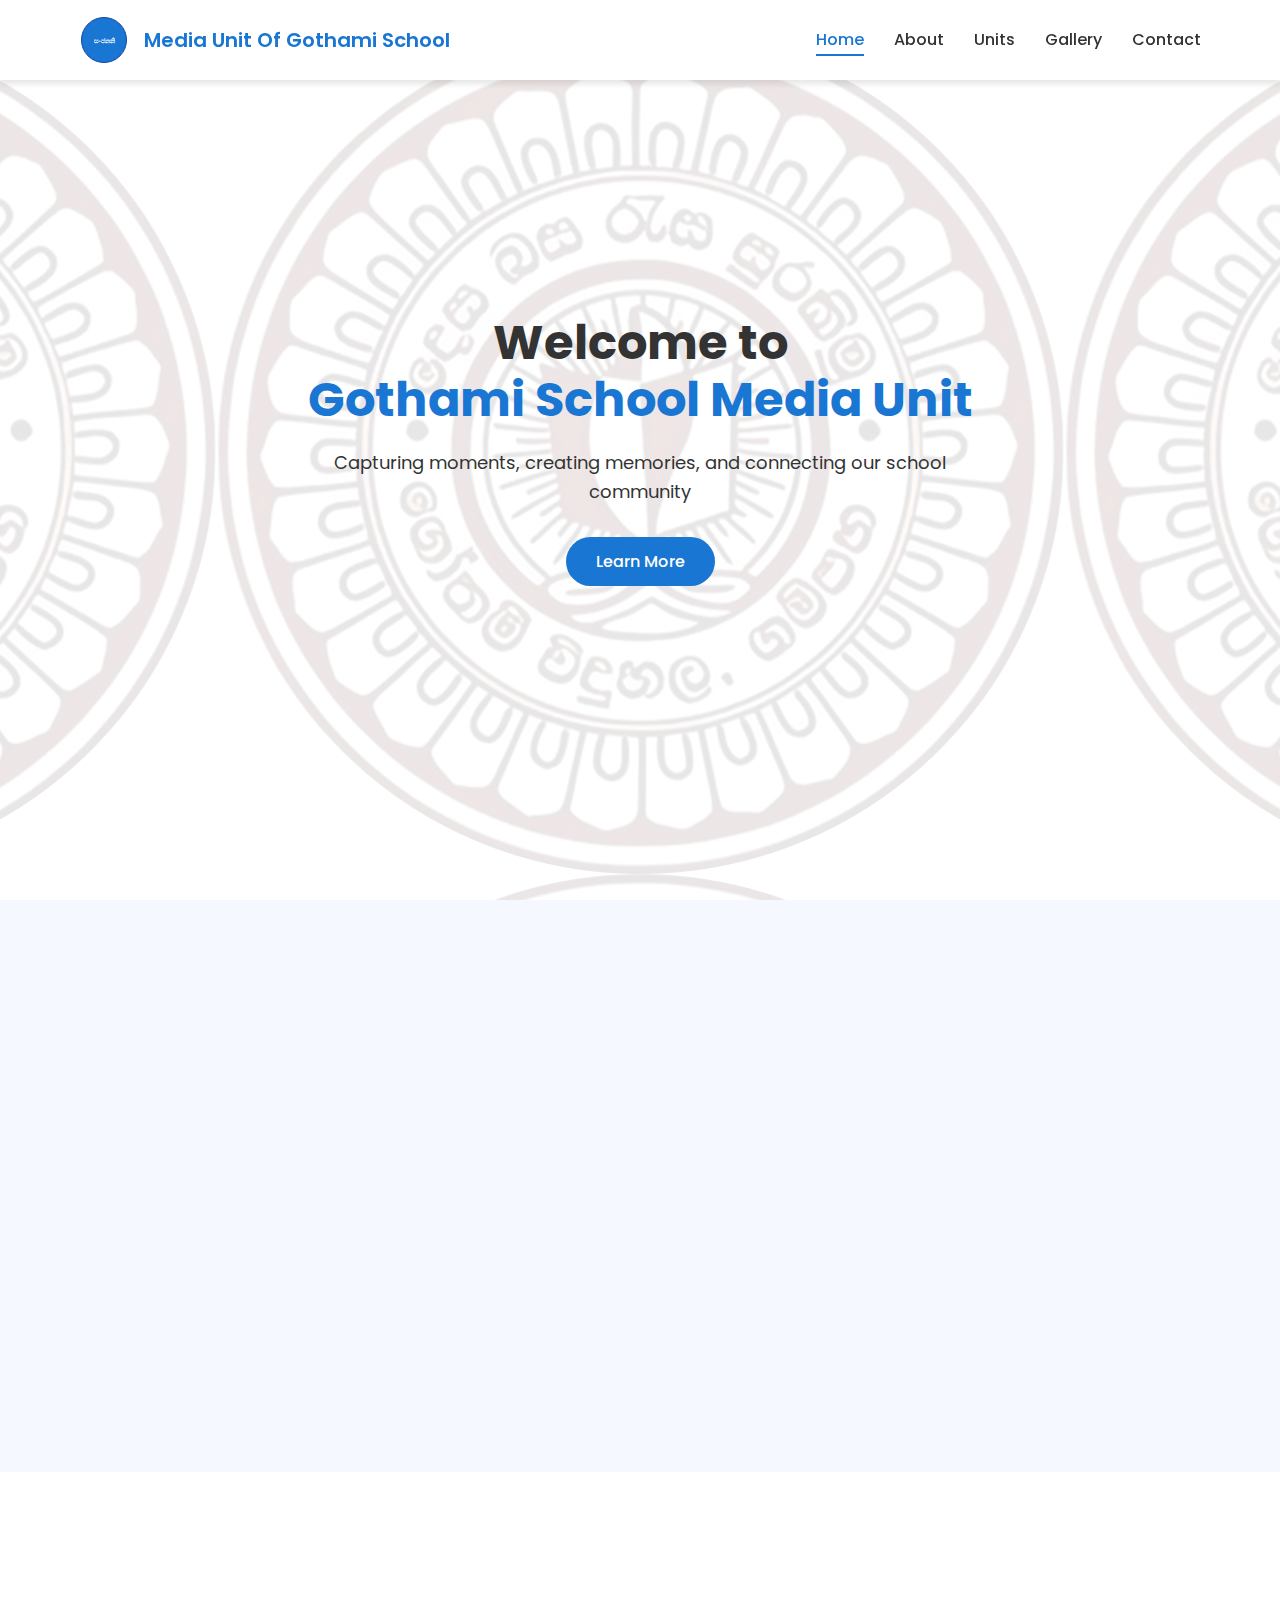
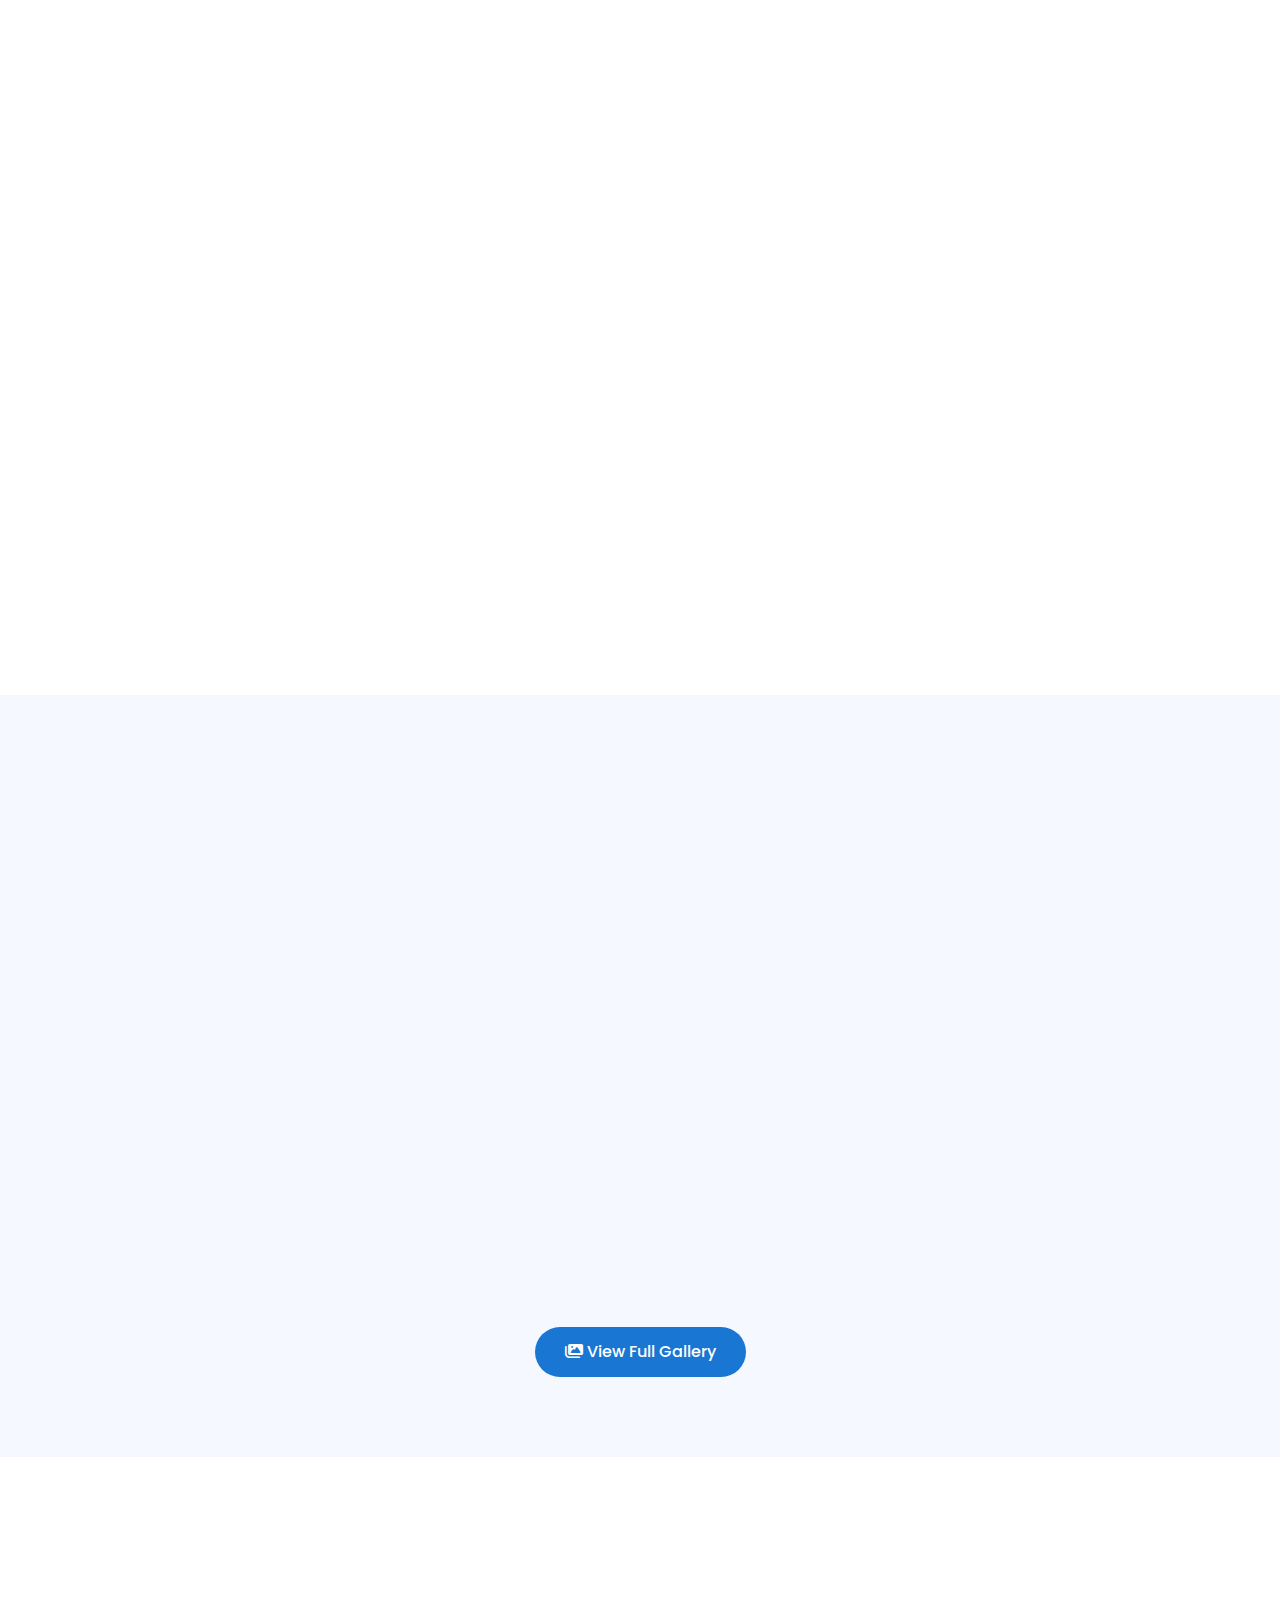
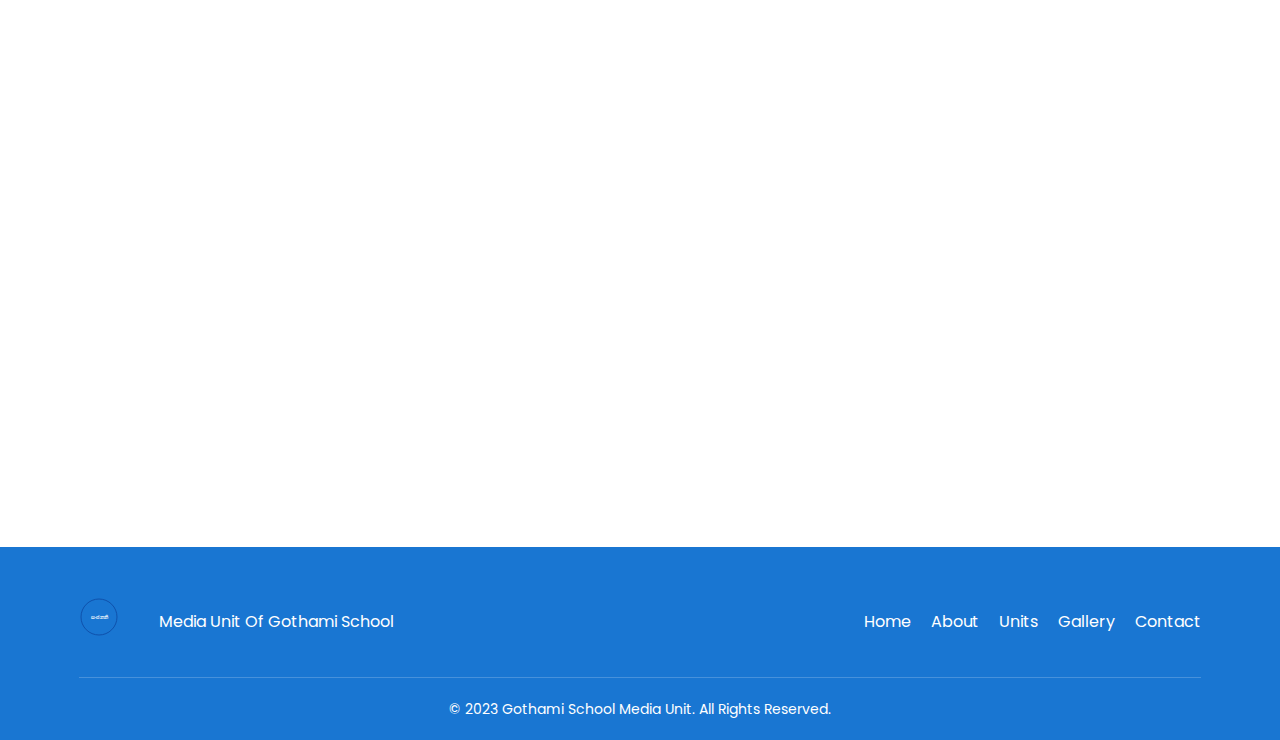
<file: index.html>
<!DOCTYPE html>
<html lang="en">
<head>
    <meta charset="UTF-8">
    <meta name="viewport" content="width=device-width, initial-scale=1.0">
    <meta http-equiv="X-UA-Compatible" content="ie=edge">
    <title>Gothami School Media Unit</title>
    <link rel="stylesheet" href="main.css">
    <link rel="shortcut icon" href="LogoGKV.png" type="image/x-icon">
    <link rel="stylesheet" href="responsive.css">
    <link href="https://fonts.googleapis.com/css2?family=Poppins:wght@300;400;500;600;700&display=swap" rel="stylesheet">
    <link rel="stylesheet" href="https://cdnjs.cloudflare.com/ajax/libs/font-awesome/6.2.0/css/all.min.css">
</head>
<body>
    <!-- Navigation Bar -->
    <nav class="navbar">
        <div class="container nav-container">
            <div class="logo-container">
                <div class="logo">
                    <svg viewBox="0 0 100 100" class="logo-svg">
                        <circle cx="50" cy="50" r="45" class="logo-circle" />
                        <text x="50" y="55" text-anchor="middle" class="logo-text">සංජනනි</text>
                    </svg>
                </div>
                <span class="school-name">Media Unit Of Gothami School</span>
            </div>
            <div class="nav-links">
                <ul>
                    <li><a href="#home" class="active">Home</a></li>
                    <li><a href="#about">About</a></li>
                    <li><a href="#units">Units</a></li>
                    <li><a href="gallery.html">Gallery</a></li>
                    <li><a href="#contact">Contact</a></li>
                </ul>
            </div>
            <div class="hamburger">
                <div class="bar"></div>
                <div class="bar"></div>
                <div class="bar"></div>
            </div>
        </div>
    </nav>

    <!-- Hero Section -->
    <section id="home" class="hero">
        <div class="container">
           <center> <div class="hero-content animate-on-scroll">
                <h1>Welcome to <br><span class="highlight">Gothami School Media Unit</h1></span>
                <p>Capturing moments, creating memories, and connecting our school community</p>
                <a href="#about" class="btn">Learn More</a>
            </center>
            </div>
        </div>
    </section>

    <!-- About Section -->
    <section id="about" class="about">
        <div class="container">
            <div class="section-header animate-on-scroll">
                <h2>About Our Media Unit</h2>
                <div class="underline"></div>
            </div>
            <div class="about-content animate-on-scroll">
                <div class="about-text">
                    <p>
                        The Media Unit of Gothami School is a dynamic team of talented students who manage all media-related activities for school events. Established with a vision to document and showcase the vibrant life of our school, we are committed to excellence in media coverage, technical support, and creative communication.
                    </p>
                    <p>
                        Our team works tirelessly behind the scenes to ensure seamless media operations for all school functions, competitions, celebrations, and special assemblies. From setting up sound systems to capturing precious moments through photography, we take pride in our contribution to the school community.
                    </p>
                </div>
                <div class="about-image">
                    <div class="image-container">
                       
                    </div>
                </div>
            </div>
        </div>
    </section>

    <!-- Units Section -->
    <section id="units" class="units">
        <div class="container">
            <div class="section-header animate-on-scroll">
                <h2>Our Specialized Units</h2>
                <div class="underline"></div>
            </div>
            <div class="units-container">
                <!-- Technical Unit -->
                <div class="unit-card animate-on-scroll">
                    <div class="unit-icon">
                        <i class="fas fa-cogs"></i>
                    </div>
                    <h3>Technical Unit</h3>
                    <p>
                        Our technical team is responsible for managing all audio and video equipment during school events. From setting up sound systems and microphones to managing projectors and lighting, this unit ensures that all technical aspects of an event run smoothly.
                    </p>
                    <p>
                        The team is trained in troubleshooting common technical issues and works closely with event organizers to meet specific requirements for different occasions.
                    </p>
                </div>

                <!-- Camera Unit -->
                <div class="unit-card animate-on-scroll">
                    <div class="unit-icon">
                        <i class="fas fa-camera"></i>
                    </div>
                    <h3>Camera Unit</h3>
                    <p>
                        The Camera Unit specializes in photography and videography for all school events. This talented team captures candid moments, formal photographs, and creates video coverage of important school functions.
                    </p>
                    <p>
                        Through their creative lens, they document the history of our school, preserving memories for years to come. The unit also assists in creating content for the school website and social media platforms.
                    </p>
                </div>

                <!-- Announcement Unit -->
                <div class="unit-card animate-on-scroll">
                    <div class="unit-icon">
                        <i class="fas fa-microphone"></i>
                    </div>
                    <h3>Announcement Unit</h3>
                    <p>
                        The Announcement Unit is responsible for all public speaking aspects during events. This includes compering, making announcements, and controlling audio during programs.
                    </p>
                    <p>
                        Members of this unit are trained in public speaking, have excellent communication skills, and work to ensure clear and timely information is conveyed to audiences during all school functions.
                    </p>
                </div>
            </div>
        </div>
    </section>

    <!-- Gallery Section -->
    <section id="gallery" class="gallery">
        <div class="container">
            <div class="section-header animate-on-scroll">
                <h2>Event Gallery</h2>
                <div class="underline"></div>
            </div>
            <div class="slider-container animate-on-scroll">
                <div class="slider">
                    <div class="slide active">
                        <div class="slide-content">
                            <i class="fas fa-graduation-cap slide-icon"></i>
                            <h3>Teacher's Day 2024</h3>
                        </div>
                    </div>
                    <div class="slide">
                        <div class="slide-content">
                            <i class="fas fa-theater-masks slide-icon"></i>
                            <h3>Children's Day 2024</h3>
                        </div>
                    </div>
                    <div class="slide">
                        <div class="slide-content">
                            <i class="fas fa-trophy slide-icon"></i>
                            <h3>Sports Meet</h3>
                        </div>
                    </div>
                    <div class="slide">
                        <div class="slide-content">
                            <i class="fas fa-microscope slide-icon"></i>
                            <h3>Diriya Sisu Pola 2024</h3>
                        </div>
                    </div>
                </div>
                <div class="slider-controls">
                    <button class="prev-btn"><i class="fas fa-chevron-left"></i></button>
                    <div class="dots-container"></div>
                    <button class="next-btn"><i class="fas fa-chevron-right"></i></button>
                </div>
            </div>
            <div style="text-align: center; margin-top: 30px;">
                <a href="gallery.html" class="btn">
                    <i class="fas fa-images"></i> View Full Gallery
                </a>
            </div>
        </div>
    </section>

    <!-- Contact Section -->
    <section id="contact" class="contact">
        <div class="container">
            <div class="section-header animate-on-scroll">
                <h2>Contact Us</h2>
                <div class="underline"></div>
            </div>
            <div class="contact-content animate-on-scroll">
                <div class="contact-info">
                    <div class="contact-item">
                        <i class="fas fa-map-marker-alt"></i>
                        <p>51 Vishaka Rd, Gampaha</p>
                    </div>
                    <div class="contact-item">
                        <i class="fas fa-envelope"></i>
                        <p>gmgothamikv@gmail.com</p>
                    </div>
                    <div class="contact-item">
                        <i class="fas fa-phone"></i>
                        <p>0332222207</p>
                    </div>
                    <div class="social-links">
                        <a href="https://www.facebook.com/profile.php?id=61550895933868" class="social-link"><i class="fab fa-facebook-f"></i></a>
                        <a href="#" class="social-link"><i class="fab fa-youtube"></i></a>
                    </div>
                </div>
                <div class="contact-form">
                    <form id="contactForm">
                        <div class="form-group">
                            <input type="text" id="name" name="name" placeholder="Your Name" required>
                        </div>
                        <div class="form-group">
                            <input type="email" id="email" name="email" placeholder="Your Email" required>
                        </div>
                        <div class="form-group">
                            <textarea id="message" name="message" placeholder="Your Message" required></textarea>
                        </div>
                        <button type="submit" class="btn submit-btn">Send Message</button>
                    </form>
                </div>
            </div>
        </div>
    </section>

    <!-- Footer -->
    <footer>
        <div class="container">
            <div class="footer-content">
                <div class="footer-logo">
                    <div class="logo">
                        <svg viewBox="0 0 100 100" class="logo-svg footer-logo-svg">
                            <circle cx="50" cy="50" r="45" class="logo-circle" />
                            <text x="50" y="55" text-anchor="middle" class="logo-text">සංජනනි</text>
                        </svg>
                    </div>
                    <span>Media Unit Of Gothami School</span>
                </div>
                <div class="footer-links">
                    <ul>
                        <li><a href="#home">Home</a></li>
                        <li><a href="#about">About</a></li>
                        <li><a href="#units">Units</a></li>
                        <li><a href="gallery.html">Gallery</a></li>
                        <li><a href="#contact">Contact</a></li>
                    </ul>
                </div>
            </div>
            <div class="copyright">
                <p>&copy; 2023 Gothami School Media Unit. All Rights Reserved.</p>
            </div>
        </div>
    </footer>

    <script src="main.js"></script>
    <script src="slider.js"></script>
</body>
</html>
</file>
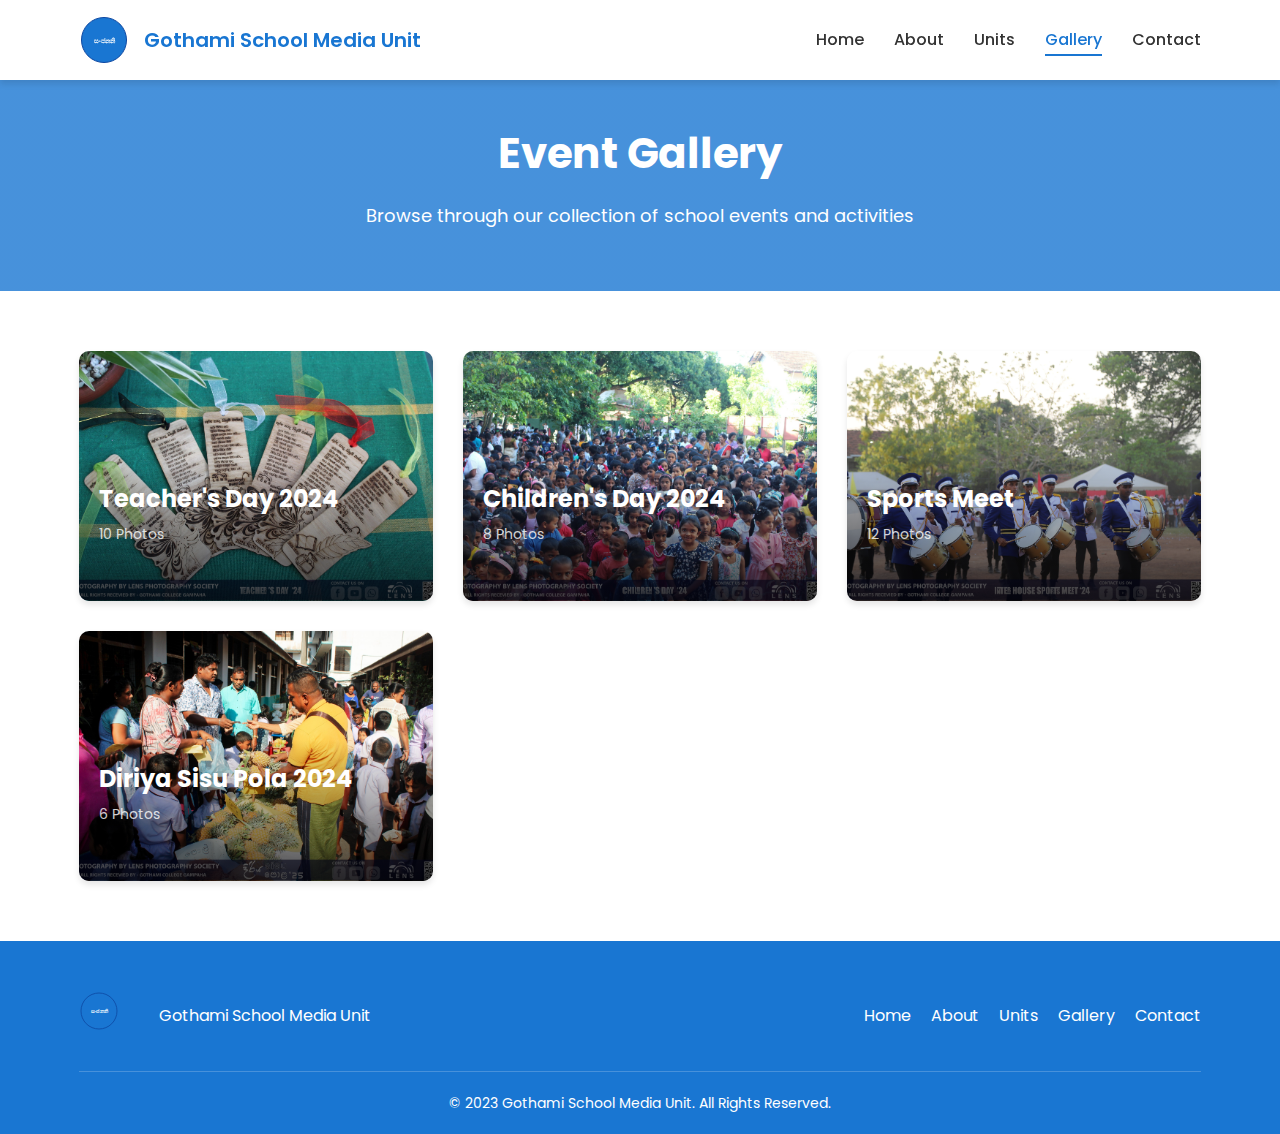
<file: gallery.html>
<!DOCTYPE html>
<html lang="en">
<head>
    <meta charset="UTF-8">
    <meta name="viewport" content="width=device-width, initial-scale=1.0">
    <meta http-equiv="X-UA-Compatible" content="ie=edge">
    <title>Event Gallery - Gothami School Media Unit</title>
    <link rel="stylesheet" href="main.css">
    <link rel="stylesheet" href="responsive.css">
    <link rel="shortcut icon" href="LogoGKV.png" type="image/x-icon">
    <link rel="stylesheet" href="gallery.css">
    <link href="https://fonts.googleapis.com/css2?family=Poppins:wght@300;400;500;600;700&display=swap" rel="stylesheet">
    <link rel="stylesheet" href="https://cdnjs.cloudflare.com/ajax/libs/font-awesome/6.2.0/css/all.min.css">
</head>
<body>
    <!-- Navigation Bar -->
    <nav class="navbar">
        <div class="container nav-container">
            <div class="logo-container">
                <div class="logo">
                    <svg viewBox="0 0 100 100" class="logo-svg">
                        <circle cx="50" cy="50" r="45" class="logo-circle" />
                        <text x="50" y="55" text-anchor="middle" class="logo-text">සංජනනි</text>
                    </svg>
                </div>
                <span class="school-name">Gothami School Media Unit</span>
            </div>
            <div class="nav-links">
                <ul>
                    <li><a href="index.html">Home</a></li>
                    <li><a href="index.html#about">About</a></li>
                    <li><a href="index.html#units">Units</a></li>
                    <li><a href="gallery.html" class="active">Gallery</a></li>
                    <li><a href="index.html#contact">Contact</a></li>
                </ul>
            </div>
            <div class="hamburger">
                <div class="bar"></div>
                <div class="bar"></div>
                <div class="bar"></div>
            </div>
        </div>
    </nav>

    <!-- Page Header -->
    <section class="page-header">
        <div class="container">
            <h1>Event Gallery</h1>
            <p>Browse through our collection of school events and activities</p>
        </div>
    </section>

    <!-- Gallery Albums Section -->
    <section class="gallery-albums">
        <div class="container">
            <!-- Annual Prize Giving Album -->
            <div class="album-card" onclick="location.href='albem-teacherday.html'">
                <div class="album-image prize-giving-bg">
                    <div class="album-overlay">
                        <h3>Teacher's Day 2024</h3>
                        <p>10 Photos</p>
                        <span class="view-album">View Album <i class="fas fa-arrow-right"></i></span>
                    </div>
                </div>
            </div>

            <!-- Cultural Festival Album -->
            <div class="album-card" onclick="location.href='albem-childrenday.html'">
                <div class="album-image cultural-festival-bg">
                    <div class="album-overlay">
                        <h3>Children's Day 2024</h3>
                        <p>8 Photos</p>
                        <span class="view-album">View Album <i class="fas fa-arrow-right"></i></span>
                    </div>
                </div>
            </div>

            <!-- Sports Meet Album -->
            <div class="album-card" onclick="location.href='albem-sport-meet.html'">
                <div class="album-image sports-meet-bg">
                    <div class="album-overlay">
                        <h3>Sports Meet</h3>
                        <p>12 Photos</p>
                        <span class="view-album">View Album <i class="fas fa-arrow-right"></i></span>
                    </div>
                </div>
            </div>

            <!-- Science Exhibition Album -->
            <div class="album-card" onclick="location.href='albem-pola.html'">
                <div class="album-image science-exhibition-bg">
                    <div class="album-overlay">
                        <h3>Diriya Sisu Pola 2024</h3>
                        <p>6 Photos</p>
                        <span class="view-album">View Album <i class="fas fa-arrow-right"></i></span>
                    </div>
                </div>
            </div>
        </div>
    </section>

    <!-- Footer -->
    <footer>
        <div class="container">
            <div class="footer-content">
                <div class="footer-logo">
                    <div class="logo">
                        <svg viewBox="0 0 100 100" class="logo-svg footer-logo-svg">
                            <circle cx="50" cy="50" r="45" class="logo-circle" />
                            <text x="50" y="55" text-anchor="middle" class="logo-text">සංජනනි</text>
                        </svg>
                    </div>
                    <span>Gothami School Media Unit</span>
                </div>
                <div class="footer-links">
                    <ul>
                        <li><a href="index.html">Home</a></li>
                        <li><a href="index.html#about">About</a></li>
                        <li><a href="index.html#units">Units</a></li>
                        <li><a href="gallery.html">Gallery</a></li>
                        <li><a href="index.html#contact">Contact</a></li>
                    </ul>
                </div>
            </div>
            <div class="copyright">
                <p>&copy; 2023 Gothami School Media Unit. All Rights Reserved.</p>
            </div>
        </div>
    </footer>

    <script src="main.js"></script>
</body>
</html>
</file>
<file: main.css>
/* Base Styles */
:root {
    --primary-color: #1976D2; /* Soft blue */
    --secondary-color: #2196F3; /* Lighter blue */
    --accent-color: #0D47A1; /* Darker blue */
    --text-color: #333333;
    --light-text: #FFFFFF;
    --background-color: #FFFFFF;
    --light-bg: #F5F9FF;
    --shadow: 0 4px 6px rgba(0, 0, 0, 0.1);
    --transition: all 0.3s ease;
}

* {
    margin: 0;
    padding: 0;
    box-sizing: border-box;
}

html {
    scroll-behavior: smooth;
}

body {
    font-family: 'Poppins', sans-serif;
    line-height: 1.6;
    color: var(--text-color);
    background-color: var(--background-color);
    overflow-x: hidden;
}

.container {
    width: 90%;
    max-width: 1200px;
    margin: 0 auto;
    padding: 0 15px;
}

section {
    padding: 80px 0;
}

a {
    text-decoration: none;
    color: inherit;
    transition: var(--transition);
}

ul {
    list-style: none;
}

.btn {
    display: inline-block;
    background-color: var(--primary-color);
    color: var(--light-text);
    padding: 12px 30px;
    border-radius: 50px;
    font-weight: 500;
    transition: var(--transition);
    border: none;
    cursor: pointer;
    text-align: center;
}

.btn:hover {
    background-color: var(--accent-color);
    transform: translateY(-3px);
    box-shadow: var(--shadow);
}

/* Animations */
.animate-on-scroll {
    opacity: 0;
    transform: translateY(30px);
    transition: opacity 0.8s ease, transform 0.8s ease;
}

.animate-on-scroll.active {
    opacity: 1;
    transform: translateY(0);
}

.section-header {
    text-align: center;
    margin-bottom: 40px;
}

.section-header h2 {
    font-size: 36px;
    color: var(--primary-color);
    margin-bottom: 10px;
    font-weight: 600;
}

.underline {
    height: 4px;
    width: 70px;
    background-color: var(--secondary-color);
    margin: 0 auto;
    border-radius: 2px;
}

/* Navbar Styles */
.navbar {
    position: fixed;
    top: 0;
    left: 0;
    width: 100%;
    background-color: var(--background-color);
    box-shadow: var(--shadow);
    z-index: 1000;
    transition: var(--transition);
}

.nav-container {
    display: flex;
    justify-content: space-between;
    align-items: center;
    height: 80px;
}

.logo-container {
    display: flex;
    align-items: center;
}

.logo {
    width: 50px;
    height: 50px;
    margin-right: 15px;
}

.logo-svg {
    width: 100%;
    height: 100%;
}

.logo-circle {
    fill: var(--primary-color);
    stroke: var(--accent-color);
    stroke-width: 2;
}

.logo-text {
    fill: var(--light-text);
    font-size: 13px;
    font-weight: bold;
}

.school-name {
    font-size: 20px;
    font-weight: 600;
    color: var(--primary-color);
}

.nav-links ul {
    display: flex;
}

.nav-links li {
    margin-left: 30px;
}

.nav-links a {
    font-weight: 500;
    color: var(--text-color);
    position: relative;
}

.nav-links a::after {
    content: '';
    position: absolute;
    bottom: -5px;
    left: 0;
    width: 0;
    height: 2px;
    background-color: var(--primary-color);
    transition: var(--transition);
}

.nav-links a:hover::after,
.nav-links a.active::after {
    width: 100%;
}

.nav-links a:hover,
.nav-links a.active {
    color: var(--primary-color);
}

.hamburger {
    display: none;
    cursor: pointer;
}

.bar {
    width: 25px;
    height: 3px;
    background-color: var(--primary-color);
    margin: 5px 0;
    transition: var(--transition);
    border-radius: 5px;
}

/* Hero Section */
.hero {
    height: 100vh;
    display: flex;
    align-items: center;
    background: linear-gradient(rgba(255, 255, 255, 0.9), rgba(255, 255, 255, 0.9)), url('LogoGKV.png');
    background-size: fill;
    background-position: center;
    background-attachment: fixed;
    position: relative;
}

.hero-content {
    max-width: 700px;
}

.hero-content h1 {
    font-size: 48px;
    margin-bottom: 20px;
    line-height: 1.2;
    color: var(--text-color);
}

.hero-content .highlight {
    color: var(--primary-color);
}

.hero-content p {
    font-size: 18px;
    margin-bottom: 30px;
    color: var(--text-color);
}

/* About Section */
.about {
    background-color: var(--light-bg);
}

.about-content {
    display: grid;
    grid-template-columns: 1fr 1fr;
    gap: 40px;
    align-items: center;
}

.about-text p {
    margin-bottom: 20px;
    font-size: 16px;
}

.image-container {
    width: 100%;
    height: 300px;
    border-radius: 10px;
    display: flex;
    justify-content: center;
    align-items: center;
    box-shadow: var(--shadow);
    background-image: url('about.jpg'); /* Add your image URL here */
    background-repeat: no-repeat; /* Prevent image tiling */
    background-position: center; /* Center the image */
    background-size: contain; /* Or 'cover' depending on your preference */
}


/* Units Section */
.units-container {
    display: grid;
    grid-template-columns: repeat(3, 1fr);
    gap: 30px;
}

.unit-card {
    background-color: var(--light-bg);
    padding: 30px;
    border-radius: 10px;
    box-shadow: var(--shadow);
    transition: var(--transition);
    text-align: center;
}

.unit-card:hover {
    transform: translateY(-10px);
    box-shadow: 0 10px 20px rgba(0, 0, 0, 0.1);
}

.unit-icon {
    width: 80px;
    height: 80px;
    background-color: var(--primary-color);
    border-radius: 50%;
    display: flex;
    justify-content: center;
    align-items: center;
    margin: 0 auto 20px;
}

.unit-icon i {
    font-size: 35px;
    color: var(--light-text);
}

.unit-card h3 {
    margin-bottom: 15px;
    color: var(--primary-color);
    font-size: 22px;
}

.unit-card p {
    font-size: 15px;
    margin-bottom: 15px;
}

/* Gallery Section */
.gallery {
    background-color: var(--light-bg);
}

.slider-container {
    position: relative;
    max-width: 800px;
    margin: 0 auto;
    overflow: hidden;
}

.slider {
    display: flex;
    overflow: hidden;
    height: 350px;
    border-radius: 10px;
    box-shadow: var(--shadow);
}

/* In your CSS file (e.g., style.css) */

.slide {
    width: 100%;
    flex-shrink: 0;
    opacity: 0;
    transition: opacity 0.5s ease-in-out, background-image 0.5s ease-in-out; /* Added transition for background-image */
    position: absolute;
    left: 0;
    top: 0;
    height: 100%;
    background-color: var(--primary-color); /* Default background color */
    display: flex;
    justify-content: center;
    align-items: center;
    background-repeat: no-repeat; /* Prevent image tiling */
    background-position: center; /* Center the image */
    background-size: cover; /* Or 'contain' depending on your preference */
}

.slide.active {
    opacity: 1;
    z-index: 1;
}

/* Add specific background images for each slide */
.slide:nth-child(1) {
    background-image: url('about.jpg'); /* Replace with your image path */
}

.slide:nth-child(2) {
    background-image: url('children.jpg'); /* Replace with your image path */
}

.slide:nth-child(3) {
    background-image: url('sport.jpg'); /* Replace with your image path */
}

.slide:nth-child(4) {
    background-image: url('pola.jpg'); /* Replace with your image path */
}

.slide-content {
    text-align: center;
    color: var(--light-text);
    padding: 0 30px;
    background-color: rgba(43 42 42 / 50%); /* Optional: Add a semi-transparent overlay for better text readability */
    border-radius: 10px; /* Optional: Add rounded corners to the content area */
    padding: 20px; /* Optional: Add more padding to the content area */
}

.slide-icon {
    font-size: 60px;
    margin-bottom: 20px;
}

.slide-content h3 {
    font-size: 28px;
    margin-bottom: 15px;
}

.slide-content p {
    font-size: 16px;
}
.slider-controls {
    display: flex;
    justify-content: center;
    align-items: center;
    margin-top: 20px;
}

.prev-btn, .next-btn {
    background-color: var(--primary-color);
    color: var(--light-text);
    border: none;
    width: 40px;
    height: 40px;
    border-radius: 50%;
    display: flex;
    justify-content: center;
    align-items: center;
    cursor: pointer;
    transition: var(--transition);
}

.prev-btn:hover, .next-btn:hover {
    background-color: var(--accent-color);
}

.dots-container {
    display: flex;
    justify-content: center;
    margin: 0 20px;
}

.dot {
    width: 12px;
    height: 12px;
    background-color: var(--light-text);
    border: 2px solid var(--primary-color);
    border-radius: 50%;
    margin: 0 5px;
    cursor: pointer;
    transition: var(--transition);
}

.dot.active {
    background-color: var(--primary-color);
}

/* Contact Section */
.contact-content {
    display: grid;
    grid-template-columns: 1fr 1fr;
    gap: 40px;
}

.contact-info {
    display: flex;
    flex-direction: column;
    gap: 20px;
}

.contact-item {
    display: flex;
    align-items: center;
    gap: 15px;
}

.contact-item i {
    width: 50px;
    height: 50px;
    background-color: var(--primary-color);
    color: var(--light-text);
    border-radius: 50%;
    display: flex;
    justify-content: center;
    align-items: center;
    font-size: 20px;
}

.social-links {
    display: flex;
    gap: 15px;
    margin-top: 20px;
}

.social-link {
    width: 40px;
    height: 40px;
    background-color: var(--primary-color);
    color: var(--light-text);
    border-radius: 50%;
    display: flex;
    justify-content: center;
    align-items: center;
    transition: var(--transition);
}

.social-link:hover {
    background-color: var(--accent-color);
    transform: translateY(-3px);
}

.contact-form {
    background-color: var(--light-bg);
    padding: 30px;
    border-radius: 10px;
    box-shadow: var(--shadow);
}

.form-group {
    margin-bottom: 20px;
}

.form-group input,
.form-group textarea {
    width: 100%;
    padding: 12px 15px;
    border: 1px solid #ddd;
    border-radius: 5px;
    font-family: 'Poppins', sans-serif;
    font-size: 16px;
    transition: var(--transition);
}

.form-group input:focus,
.form-group textarea:focus {
    border-color: var(--primary-color);
    outline: none;
}

.form-group textarea {
    resize: vertical;
    min-height: 150px;
}

.submit-btn {
    width: 100%;
}

/* Footer */
footer {
    background-color: var(--primary-color);
    color: var(--light-text);
    padding: 50px 0 20px;
}

.footer-content {
    display: flex;
    justify-content: space-between;
    align-items: center;
    margin-bottom: 30px;
}

.footer-logo {
    display: flex;
    align-items: center;
    gap: 15px;
}

.footer-logo-svg {
    width: 40px;
    height: 40px;
}

.footer-links ul {
    display: flex;
    gap: 20px;
}

.footer-links a {
    color: var(--light-text);
    transition: var(--transition);
}

.footer-links a:hover {
    color: #BBE1FF;
}

.copyright {
    text-align: center;
    border-top: 1px solid rgba(255, 255, 255, 0.2);
    padding-top: 20px;
    font-size: 14px;
}
</file>
<file: responsive.css>
/* Responsive Styles */

/* Tablet View */
@media screen and (max-width: 992px) {
    .section-header h2 {
        font-size: 30px;
    }

    .hero-content h1 {
        font-size: 40px;
    }

    .hero-content p {
        font-size: 16px;
    }

    .units-container {
        grid-template-columns: repeat(2, 1fr);
    }

    .contact-content {
        grid-template-columns: 1fr;
        gap: 30px;
    }

    .contact-info {
        order: 2;
    }

    .contact-form {
        order: 1;
    }

    .about-content {
        grid-template-columns: 1fr;
    }

    .about-image {
        display: none;
    }
}

/* Mobile View */
@media screen and (max-width: 768px) {
    .nav-links {
        position: fixed;
        top: 80px;
        left: -100%;
        width: 100%;
        height: calc(100vh - 80px);
        background-color: var(--background-color);
        transition: 0.5s;
        box-shadow: 0 5px 5px rgba(0, 0, 0, 0.1);
        overflow-y: auto;
    }

    .nav-links.active {
        left: 0;
    }

    .nav-links ul {
        flex-direction: column;
        align-items: center;
        padding: 40px 0;
    }

    .nav-links li {
        margin: 15px 0;
    }

    .hamburger {
        display: block;
    }

    .hamburger.active .bar:nth-child(1) {
        transform: translateY(8px) rotate(45deg);
    }

    .hamburger.active .bar:nth-child(2) {
        opacity: 0;
    }

    .hamburger.active .bar:nth-child(3) {
        transform: translateY(-8px) rotate(-45deg);
    }

    .section-header h2 {
        font-size: 26px;
    }

    .hero-content h1 {
        font-size: 32px;
    }

    .hero-content p {
        font-size: 15px;
    }

    .units-container {
        grid-template-columns: 1fr;
    }

    .footer-content {
        flex-direction: column;
        gap: 20px;
        text-align: center;
    }

    .footer-logo {
        flex-direction: column;
    }

    .footer-links ul {
        flex-wrap: wrap;
        justify-content: center;
    }
}

/* Small Mobile View */
@media screen and (max-width: 480px) {
    .nav-container {
        height: 70px;
    }

    .logo {
        width: 40px;
        height: 40px;
    }

    .school-name {
        font-size: 16px;
    }

    .nav-links {
        top: 70px;
        height: calc(100vh - 70px);
    }

    section {
        padding: 60px 0;
    }

    .section-header {
        margin-bottom: 30px;
    }

    .hero-content h1 {
        font-size: 28px;
    }

    .hero-content p {
        font-size: 14px;
    }

    .btn {
        padding: 10px 25px;
        font-size: 14px;
    }

    .about-text p {
        font-size: 14px;
    }

    .unit-card {
        padding: 20px;
    }

    .unit-icon {
        width: 60px;
        height: 60px;
    }

    .unit-icon i {
        font-size: 25px;
    }

    .unit-card h3 {
        font-size: 18px;
    }

    .unit-card p {
        font-size: 14px;
    }

    .slide-content h3 {
        font-size: 22px;
    }

    .slide-content p {
        font-size: 14px;
    }

    .contact-item i {
        width: 40px;
        height: 40px;
        font-size: 16px;
    }

    .form-group input,
    .form-group textarea {
        padding: 10px;
        font-size: 14px;
    }
}
</file>
<file: gallery.css>
/* Gallery Page Styles */
.page-header {
    background: linear-gradient(rgba(25, 118, 210, 0.8), rgba(25, 118, 210, 0.8)), url('https://images.unsplash.com/photo-1491841550275-ad7854e35ca6?ixlib=rb-1.2.1&auto=format&fit=crop&w=1350&q=80');
    background-size: cover;
    background-position: center;
    color: var(--light-text);
    text-align: center;
    padding: 120px 0 60px;
}

.page-header h1 {
    font-size: 42px;
    margin-bottom: 15px;
}

.page-header p {
    font-size: 18px;
    max-width: 600px;
    margin: 0 auto;
}

/* Album Cards */
.gallery-albums {
    padding: 60px 0;
}

.gallery-albums .container {
    display: grid;
    grid-template-columns: repeat(auto-fill, minmax(300px, 1fr));
    gap: 30px;
}

.album-card {
    border-radius: 10px;
    overflow: hidden;
    box-shadow: var(--shadow);
    cursor: pointer;
    transition: var(--transition);
}

.album-card:hover {
    transform: translateY(-10px);
    box-shadow: 0 12px 20px rgba(0, 0, 0, 0.15);
}

.album-image {
    height: 250px;
    background-size: cover;
    background-position: center;
    position: relative;
}

.album-overlay {
    position: absolute;
    bottom: 0;
    left: 0;
    width: 100%;
    background: linear-gradient(transparent, rgba(0, 0, 0, 0.7));
    color: white;
    padding: 20px;
    transition: var(--transition);
}

.album-card:hover .album-overlay {
    background: linear-gradient(transparent, rgba(13, 71, 161, 0.8));
}

.album-overlay h3 {
    font-size: 24px;
    margin-bottom: 5px;
}

.album-overlay p {
    font-size: 14px;
    margin-bottom: 10px;
    opacity: 0.8;
}

.view-album {
    font-size: 14px;
    font-weight: 500;
    display: inline-block;
    opacity: 0;
    transform: translateY(10px);
    transition: var(--transition);
}

.album-card:hover .view-album {
    opacity: 1;
    transform: translateY(0);
}

.prize-giving-bg {
    background-image: url('about.jpg');
}

.cultural-festival-bg {
    background-image: url('children.jpg');
}

.sports-meet-bg {
    background-image: url('sport.jpg');
}

.science-exhibition-bg {
    background-image: url('pola.jpg');
}

/* Photo Gallery Page */
.photo-container {
    display: grid;
    grid-template-columns: repeat(auto-fill, minmax(300px, 1fr));
    gap: 20px;
    margin-top: 40px;
}

.photo-item {
    border-radius: 8px;
    overflow: hidden;
    box-shadow: var(--shadow);
    position: relative;
}

.photo-item img {
    width: 100%;
    height: 250px;
    object-fit: cover;
    display: block;
    transition: var(--transition);
}

.photo-item:hover img {
    transform: scale(1.05);
}

.photo-overlay {
    position: absolute;
    bottom: 0;
    left: 0;
    width: 100%;
    padding: 15px;
    background: linear-gradient(transparent, rgba(0, 0, 0, 0.7));
    color: white;
    opacity: 0;
    transition: var(--transition);
}

.photo-item:hover .photo-overlay {
    opacity: 1;
}

.photo-overlay h4 {
    font-size: 16px;
    margin-bottom: 5px;
}

.photo-overlay p {
    font-size: 12px;
    margin-bottom: 10px;
    opacity: 0.8;
}

.download-btn {
    background-color: var(--primary-color);
    color: white;
    border: none;
    padding: 6px 12px;
    border-radius: 4px;
    font-size: 12px;
    cursor: pointer;
    transition: var(--transition);
    display: inline-flex;
    align-items: center;
    gap: 5px;
}

.download-btn:hover {
    background-color: var(--accent-color);
}

/* Photo Preview Modal */
.modal {
    display: none;
    position: fixed;
    z-index: 1100;
    left: 0;
    top: 0;
    width: 100%;
    height: 100%;
    overflow: auto;
    background-color: rgba(0, 0, 0, 0.9);
}

.modal-content {
    position: relative;
    margin: auto;
    display: block;
    width: 80%;
    max-width: 900px;
    max-height: 80vh;
    object-fit: contain;
    margin-top: 5vh;
}

.modal-caption {
    margin: auto;
    display: block;
    width: 80%;
    max-width: 900px;
    text-align: center;
    color: white;
    padding: 20px 0;
}

.close {
    position: absolute;
    top: 20px;
    right: 35px;
    color: #f1f1f1;
    font-size: 40px;
    font-weight: bold;
    transition: 0.3s;
    cursor: pointer;
}

.close:hover {
    color: var(--primary-color);
}

.modal-nav {
    position: absolute;
    width: 100%;
    top: 50%;
    transform: translateY(-50%);
    display: flex;
    justify-content: space-between;
    padding: 0 30px;
}

.modal-nav button {
    background-color: rgba(255, 255, 255, 0.2);
    color: white;
    border: none;
    width: 50px;
    height: 50px;
    border-radius: 50%;
    font-size: 20px;
    cursor: pointer;
    transition: var(--transition);
    display: flex;
    justify-content: center;
    align-items: center;
}

.modal-nav button:hover {
    background-color: var(--primary-color);
}

.modal-download {
    position: absolute;
    bottom: 20px;
    left: 50%;
    transform: translateX(-50%);
    background-color: var(--primary-color);
    color: white;
    border: none;
    padding: 10px 20px;
    border-radius: 50px;
    font-size: 16px;
    cursor: pointer;
    display: flex;
    align-items: center;
    gap: 8px;
    transition: var(--transition);
}

.modal-download:hover {
    background-color: var(--accent-color);
}

/* Responsive styles for gallery */
@media screen and (max-width: 768px) {
    .page-header {
        padding: 100px 0 40px;
    }
    
    .page-header h1 {
        font-size: 32px;
    }
    
    .page-header p {
        font-size: 16px;
    }
    
    .gallery-albums .container {
        grid-template-columns: repeat(auto-fill, minmax(250px, 1fr));
        gap: 20px;
    }
    
    .album-image {
        height: 200px;
    }
    
    .album-overlay h3 {
        font-size: 20px;
    }
    
    .modal-content {
        width: 95%;
    }
    
    .modal-nav {
        padding: 0 15px;
    }
    
    .modal-nav button {
        width: 40px;
        height: 40px;
        font-size: 16px;
    }
}

@media screen and (max-width: 480px) {
    .photo-container {
        grid-template-columns: 1fr;
    }
    
    .close {
        top: 10px;
        right: 20px;
        font-size: 30px;
    }
    
    .modal-download {
        padding: 8px 15px;
        font-size: 14px;
    }
}
</file>
